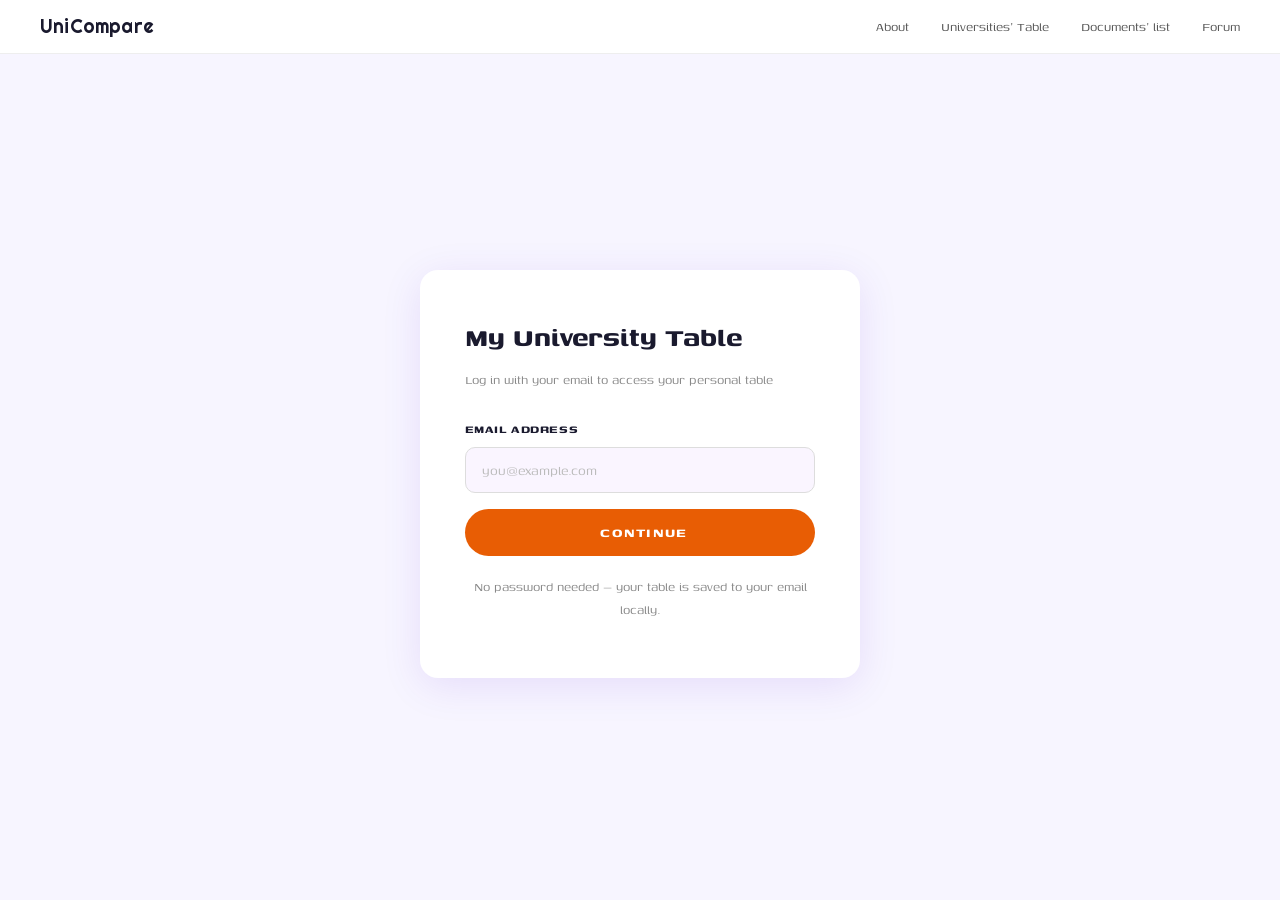
<file: documents.html>
<!DOCTYPE html>
<html lang="en">
<head>
    <meta charset="UTF-8">
    <meta name="viewport" content="width=device-width, initial-scale=1.0">
    <title>UniCompare — Documents' List</title>
    <link href="https://fonts.googleapis.com/css2?family=Righteous&family=Genos:wght@400;700&display=swap" rel="stylesheet">
    <link rel="stylesheet" href="https://cdnjs.cloudflare.com/ajax/libs/font-awesome/6.5.0/css/all.min.css">
    <link rel="stylesheet" href="documents.css">
</head>
<body>

<!-- ══ NAVBAR ══ -->
<nav class="navbar">
    <a href="index.html" class="logo">UniCompare</a>
    <ul class="nav-links">
        <li><a href="index.html">About</a></li>
        <li><a href="table.html">Universities Table</a></li>
        <li><a href="documents.html" class="active">Application Documents</a></li>
        <li><a href="forum.html">Forum</a></li>
    </ul>
    <div style="display:flex;align-items:center;gap:1rem;">
        <span id="navEmail" style="color:#888;font-size:0.88rem;"></span>
        <button class="btn-logout" id="logoutBtn">Log Out</button>
    </div>
</nav>

<!-- ══ PAGE ══ -->
<div class="page">

    <!-- top bar -->
    <div class="top-bar">
        <div>
            <h1>List of Documents</h1>
            <p>Make lists of documents needed for your application. Use one of our lists or create your own.</p>
        </div>
        <div class="top-buttons">
            <button class="btn-add" id="addListBtn">+ Add List</button>
            <button class="btn-save" id="saveBtn">Save Changes</button>
        </div>
    </div>

    <!-- lists container -->
    <div class="lists-grid" id="listsGrid"></div>

</div>

<!-- ══ EDIT MODAL ══ -->
<div class="modal-overlay" id="modalOverlay">
    <div class="modal">
        <div class="modal-header">
            <h2>Edit List</h2>
            <button class="modal-close" id="modalClose"><i class="fas fa-times"></i></button>
        </div>

        <div class="modal-body">
            <label class="modal-label">List Title</label>
            <input class="modal-input" type="text" id="modalTitle" placeholder="e.g. USA Application Documents">

            <label class="modal-label" style="margin-top:1.2rem;">Documents</label>
            <div id="modalItems"></div>

            <button class="btn-add-item" id="addItemBtn">
                <i class="fas fa-plus"></i> Add Document
            </button>
        </div>

        <div class="modal-footer">
            <button class="btn-cancel" id="modalCancel">Cancel</button>
            <button class="btn-confirm" id="modalConfirm">Save List</button>
        </div>
    </div>
</div>

<!-- toast -->
<div id="toast"><i class="fas fa-check"></i> Changes saved!</div>

<script>

// ══ AUTH GUARD ══
var email = sessionStorage.getItem('uc_email');
if (!email) { window.location.href = 'login.html'; }
document.getElementById('navEmail').textContent = email;

document.getElementById('logoutBtn').addEventListener('click', function() {
    sessionStorage.removeItem('uc_email');
    window.location.href = 'login.html';
});

// ══ STORAGE KEY ══
var STORE_KEY = 'uc_docs_' + email;

// ══ DEFAULT LISTS ══
var DEFAULT_LISTS = [
    {
        id: uid(),
        title: 'USA Application Documents',
        items: [
            { text: 'Official Transcripts',        checked: false },
            { text: 'Application Essay',           checked: false },
            { text: 'Letters of Recommendation',  checked: false },
            { text: 'SAT / ACT',                  checked: false },
            { text: 'English Proficiency Test',   checked: false },
            { text: 'Resume/CV',                  checked: false }
        ]
    },
    {
        id: uid(),
        title: 'EU Application Documents',
        items: [
            { text: 'Official Transcripts',                    checked: false },
            { text: 'Application Essay / Motivation Letter',   checked: false },
            { text: 'Letters of Recommendation',              checked: false },
            { text: 'Diploma or Degree',                      checked: false },
            { text: 'Language Proficiency Test',              checked: false },
            { text: 'Resume/CV',                              checked: false }
        ]
    }
];

// ══ LOAD DATA ══
var lists = [];
try {
    var raw = localStorage.getItem(STORE_KEY);
    lists = raw ? JSON.parse(raw) : JSON.parse(JSON.stringify(DEFAULT_LISTS));
} catch(e) {
    lists = JSON.parse(JSON.stringify(DEFAULT_LISTS));
}

var grid = document.getElementById('listsGrid');
var toast = document.getElementById('toast');

renderAll();

// ══ ADD LIST ══
document.getElementById('addListBtn').addEventListener('click', function() {
    openModal(null);
});

// ══ SAVE ══
document.getElementById('saveBtn').addEventListener('click', function() {
    localStorage.setItem(STORE_KEY, JSON.stringify(lists));
    showToast();
});

// ════════════════════════════════════════
// RENDER ALL LISTS
// ════════════════════════════════════════
function renderAll() {
    grid.innerHTML = '';
    lists.forEach(function(list) {
        grid.appendChild(buildCard(list));
    });
}

// ════════════════════════════════════════
// BUILD CARD
// ════════════════════════════════════════
function buildCard(list) {
    var card = document.createElement('div');
    card.className = 'doc-card';
    card.dataset.id = list.id;

    // header
    var header = document.createElement('div');
    header.className = 'card-header';

    var title = document.createElement('span');
    title.className = 'card-title';
    title.textContent = list.title;

    var editBtn = document.createElement('button');
    editBtn.className = 'card-edit-btn';
    editBtn.title = 'Edit list';
    editBtn.innerHTML = '<i class="fas fa-pen"></i>';
    editBtn.addEventListener('click', function() { openModal(list.id); });

    header.appendChild(title);
    header.appendChild(editBtn);

    // body
    var body = document.createElement('div');
    body.className = 'card-body';

    list.items.forEach(function(item, idx) {
        var row = document.createElement('label');
        row.className = 'doc-row' + (item.checked ? ' checked' : '');

        var cb = document.createElement('input');
        cb.type = 'checkbox';
        cb.className = 'doc-cb';
        cb.checked = item.checked;
        cb.addEventListener('change', function() {
            item.checked = cb.checked;
            row.classList.toggle('checked', cb.checked);
            // auto-save checkboxes
            localStorage.setItem(STORE_KEY, JSON.stringify(lists));
        });

        var span = document.createElement('span');
        span.className = 'doc-name';
        span.textContent = item.text;

        row.appendChild(cb);
        row.appendChild(span);
        body.appendChild(row);
    });

    card.appendChild(header);
    card.appendChild(body);
    return card;
}

// ════════════════════════════════════════
// MODAL
// ════════════════════════════════════════
var overlay     = document.getElementById('modalOverlay');
var modalTitle  = document.getElementById('modalTitle');
var modalItems  = document.getElementById('modalItems');
var currentId   = null;  // null = new list

function openModal(id) {
    currentId = id;
    modalItems.innerHTML = '';

    if (id) {
        // editing existing
        var list = lists.find(function(l) { return l.id === id; });
        modalTitle.value = list.title;
        list.items.forEach(function(item) {
            addModalItem(item.text);
        });
    } else {
        // new list
        modalTitle.value = '';
        addModalItem('');
    }

    overlay.classList.add('open');
    modalTitle.focus();
}

function closeModal() {
    overlay.classList.remove('open');
    currentId = null;
}

document.getElementById('modalClose').addEventListener('click', closeModal);
document.getElementById('modalCancel').addEventListener('click', closeModal);
overlay.addEventListener('click', function(e) {
    if (e.target === overlay) closeModal();
});

// add item row inside modal
document.getElementById('addItemBtn').addEventListener('click', function() {
    addModalItem('');
});

function addModalItem(val) {
    var row = document.createElement('div');
    row.className = 'modal-item-row';

    var input = document.createElement('input');
    input.type = 'text';
    input.className = 'modal-item-input';
    input.placeholder = 'Document name';
    input.value = val;

    var del = document.createElement('button');
    del.className = 'modal-item-del';
    del.innerHTML = '<i class="fas fa-trash"></i>';
    del.title = 'Remove';
    del.addEventListener('click', function() {
        row.remove();
    });

    row.appendChild(input);
    row.appendChild(del);
    modalItems.appendChild(row);
    input.focus();
}

// confirm / save modal
document.getElementById('modalConfirm').addEventListener('click', function() {
    var title = modalTitle.value.trim();
    if (!title) { modalTitle.focus(); return; }

    var inputs = modalItems.querySelectorAll('.modal-item-input');
    var items = [];
    inputs.forEach(function(inp) {
        var t = inp.value.trim();
        if (t) items.push({ text: t, checked: false });
    });

    if (currentId) {
        // update existing — preserve checked state
        var list = lists.find(function(l) { return l.id === currentId; });
        var oldItems = list.items;
        list.title = title;
        list.items = items.map(function(ni) {
            var old = oldItems.find(function(o) { return o.text === ni.text; });
            return { text: ni.text, checked: old ? old.checked : false };
        });
    } else {
        // new list
        lists.push({ id: uid(), title: title, items: items });
    }

    localStorage.setItem(STORE_KEY, JSON.stringify(lists));
    renderAll();
    closeModal();
});

// ════════════════════════════════════════
// HELPERS
// ════════════════════════════════════════
function uid() {
    return Math.random().toString(36).substr(2, 9) + Date.now().toString(36);
}

function showToast() {
    toast.style.display = 'flex';
    setTimeout(function() { toast.style.display = 'none'; }, 3000);
}

</script>
</body>
</html>
</file>
<file: documents.css>
/* ══════════════════════════════════════════
   RESET
══════════════════════════════════════════ */
* {
    box-sizing: border-box;
    margin: 0;
    padding: 0;
}

/* ══════════════════════════════════════════
   BODY
══════════════════════════════════════════ */
body {
    font-family: 'Genos', sans-serif;
    background: #ffffff;
    color: #1a1a2e;
    min-height: 100vh;
}

/* ══════════════════════════════════════════
   NAVBAR
══════════════════════════════════════════ */
.navbar {
    background: #ffffff;
    padding: 0.9rem 2rem;
    display: flex;
    justify-content: space-between;
    align-items: center;
    border-bottom: 1px solid #eee;
}

.navbar .logo {
    font-family: 'Righteous', cursive;
    font-size: 1.2rem;
    color: #1a1a2e;
    text-decoration: none;
    letter-spacing: 0.01em;
}

.navbar .nav-links {
    list-style: none;
    display: flex;
    gap: 2rem;
}

.navbar .nav-links a {
    color: #555;
    text-decoration: none;
    font-size: 0.95rem;
    font-family: 'Genos', sans-serif;
    transition: color 0.2s;
}

.navbar .nav-links a:hover { color: #1a1a2e; }

.navbar .nav-links a.active {
    color: #050309;
    font-weight: 700;
}

.btn-logout {
    background: #e85d04;
    border: none;
    color: #ffffff;
    padding: 0.5rem 1.4rem;
    border-radius: 50px;
    cursor: pointer;
    font-size: 0.9rem;
    font-family: 'Genos', sans-serif;
    font-weight: 700;
    letter-spacing: 0.06em;
    text-transform: uppercase;
    transition: background 0.2s;
}
.btn-logout:hover { background: #c94d00; }

/* ══════════════════════════════════════════
   PAGE
══════════════════════════════════════════ */
/* ✅ remove max-width so page spans full width */
.page {
    padding: 2.5rem 2.5rem;
    max-width: 100%;          /* ✅ was 1400px */
}



/* ══════════════════════════════════════════
   TOP BAR
   ✅ CHANGE 1 — buttons aligned to bottom-right
══════════════════════════════════════════ */
.top-bar {
    display: flex;
    justify-content: space-between;
    align-items: flex-end;        /* ✅ bottom-align so buttons sit next to subtitle */
    margin-bottom: 2.5rem;
    flex-wrap: wrap;
    gap: 1rem;
}

.top-bar h1 {
    font-size: 2rem;
    font-weight: 700;
    font-family: 'Genos', sans-serif;
    color: #1a1a2e;
    margin-bottom: 0.3rem;
}

.top-bar p {
    font-size: 0.9rem;
    color: #888;
}

/* ✅ push buttons to the far right */
.top-buttons {
    display: flex;
    gap: 0.7rem;
    align-items: center;
    margin-left: auto;        /* ✅ pushes to the very right */
}

/* ADD LIST — lime green pill */
.btn-add {
    background: #aaff00;
    color: #1a1a2e;
    border: none;
    padding: 0.65rem 1.6rem;
    border-radius: 50px;
    font-size: 0.92rem;
    font-weight: 700;
    cursor: pointer;
    font-family: 'Genos', sans-serif;
    letter-spacing: 0.06em;
    text-transform: uppercase;
    transition: background 0.2s;
}
.btn-add:hover { background: #88dd00; }

/* ✅ CHANGE 2 — SAVE CHANGES: orange pill */
.btn-save {
    background: #e85d04;
    color: #ffffff;
    border: none;
    padding: 0.65rem 1.6rem;
    border-radius: 50px;
    font-size: 0.92rem;
    font-weight: 700;
    cursor: pointer;
    font-family: 'Genos', sans-serif;
    letter-spacing: 0.06em;
    text-transform: uppercase;
    transition: background 0.2s;
}
.btn-save:hover { background: #c94d00; }

/* ══════════════════════════════════════════
   LISTS GRID
══════════════════════════════════════════ */
.lists-grid {
    display: flex;
    flex-wrap: wrap;
    gap: 1.5rem;
}

/* ══════════════════════════════════════════
   DOCUMENT CARD
══════════════════════════════════════════ */
.doc-card {
    background: #ffffff;
    border: 2px solid #5200cc;
    border-radius: 16px;
    width: 340px;
    overflow: hidden;
    box-shadow: 0 2px 12px rgba(82,0,204,0.08);
    flex-shrink: 0;
}

/* Card header — purple bg */
.card-header {
    background: #5200cc;
    padding: 1rem 1.2rem;
    display: flex;
    justify-content: space-between;
    align-items: center;
}

.card-title {
    font-family: 'Genos', sans-serif;
    font-size: 1rem;
    font-weight: 700;
    color: #ffffff;
    letter-spacing: 0.05em;
    text-transform: uppercase;
}

/* edit pen icon */
.card-edit-btn {
    background: none;
    border: none;
    color: #e85d04;
    font-size: 1rem;
    cursor: pointer;
    padding: 0.2rem 0.4rem;
    border-radius: 5px;
    transition: background 0.2s;
}
.card-edit-btn:hover { background: rgba(255,255,255,0.15); }

/* Card body */
.card-body {
    padding: 1rem 1.2rem 1.4rem;
    display: flex;
    flex-direction: column;
    gap: 0.55rem;
}

/* ══════════════════════════════════════════
   DOCUMENT ROW
══════════════════════════════════════════ */
.doc-row {
    display: flex;
    align-items: center;
    gap: 0.75rem;
    cursor: pointer;
    user-select: none;
}

/* custom checkbox */
.doc-cb {
    appearance: none;
    -webkit-appearance: none;
    width: 18px;
    height: 18px;
    border: 2px solid #aaa;
    border-radius: 4px;
    flex-shrink: 0;
    cursor: pointer;
    position: relative;
    transition: border-color 0.2s, background 0.2s;
    background: #fff;
}

.doc-cb:checked {
    background: #5200cc;
    border-color: #5200cc;
}

.doc-cb:checked::after {
    content: '';
    position: absolute;
    left: 3px;
    top: 0px;
    width: 6px;
    height: 10px;
    border: 2px solid #fff;
    border-top: none;
    border-left: none;
    transform: rotate(45deg);
}

.doc-name {
    font-size: 0.95rem;
    color: #1a1a2e;
    font-family: 'Genos', sans-serif;
    transition: color 0.2s, text-decoration 0.2s;
}

/* checked row — strikethrough + grey */
.doc-row.checked .doc-name {
    text-decoration: line-through;
    color: #aaa;
}

/* ══════════════════════════════════════════
   MODAL OVERLAY
══════════════════════════════════════════ */
.modal-overlay {
    display: none;
    position: fixed;
    inset: 0;
    background: rgba(0,0,0,0.45);
    z-index: 1000;
    justify-content: center;
    align-items: center;
}
.modal-overlay.open { display: flex; }

/* Modal box */
.modal {
    background: #fff;
    border-radius: 16px;
    width: 480px;
    max-width: 95vw;
    max-height: 90vh;
    display: flex;
    flex-direction: column;
    box-shadow: 0 8px 40px rgba(0,0,0,0.18);
    overflow: hidden;
}

.modal-header {
    background: #5200cc;
    padding: 1rem 1.4rem;
    display: flex;
    justify-content: space-between;
    align-items: center;
}

.modal-header h2 {
    color: #fff;
    font-family: 'Genos', sans-serif;
    font-size: 1.2rem;
    font-weight: 700;
    letter-spacing: 0.04em;
    text-transform: uppercase;
}

.modal-close {
    background: none;
    border: none;
    color: #fff;
    font-size: 1.1rem;
    cursor: pointer;
    opacity: 0.8;
    transition: opacity 0.2s;
}
.modal-close:hover { opacity: 1; }

.modal-body {
    padding: 1.4rem;
    overflow-y: auto;
    flex: 1;
}

.modal-label {
    display: block;
    font-size: 0.82rem;
    font-weight: 700;
    color: #5200cc;
    letter-spacing: 0.06em;
    text-transform: uppercase;
    margin-bottom: 0.4rem;
}

.modal-input {
    width: 100%;
    padding: 0.55rem 0.8rem;
    border: 1.5px solid #ddd;
    border-radius: 8px;
    font-size: 0.95rem;
    font-family: 'Genos', sans-serif;
    color: #1a1a2e;
    background: #fafafa;
    transition: border-color 0.2s;
}
.modal-input:focus {
    outline: none;
    border-color: #5200cc;
    box-shadow: 0 0 0 2px rgba(82,0,204,0.1);
}

/* item rows inside modal */
.modal-item-row {
    display: flex;
    align-items: center;
    gap: 0.5rem;
    margin-bottom: 0.5rem;
}

.modal-item-input {
    flex: 1;
    padding: 0.5rem 0.7rem;
    border: 1.5px solid #ddd;
    border-radius: 8px;
    font-size: 0.92rem;
    font-family: 'Genos', sans-serif;
    color: #1a1a2e;
    background: #fafafa;
    transition: border-color 0.2s;
}
.modal-item-input:focus {
    outline: none;
    border-color: #5200cc;
    box-shadow: 0 0 0 2px rgba(82,0,204,0.1);
}

.modal-item-del {
    background: none;
    border: none;
    color: #cc0000;
    cursor: pointer;
    font-size: 0.9rem;
    padding: 0.3rem;
    border-radius: 5px;
    transition: background 0.2s;
}
.modal-item-del:hover { background: #ffe0e0; }

/* add document button inside modal */
.btn-add-item {
    margin-top: 0.5rem;
    background: none;
    border: 1.5px dashed #5200cc;
    color: #5200cc;
    padding: 0.5rem 1rem;
    border-radius: 8px;
    font-size: 0.88rem;
    font-family: 'Genos', sans-serif;
    font-weight: 700;
    cursor: pointer;
    width: 100%;
    transition: background 0.2s;
    display: flex;
    align-items: center;
    justify-content: center;
    gap: 0.4rem;
}
.btn-add-item:hover { background: #f0e6ff; }

/* modal footer */
.modal-footer {
    padding: 1rem 1.4rem;
    display: flex;
    justify-content: flex-end;
    gap: 0.7rem;
    border-top: 1px solid #eee;
}

.btn-cancel {
    background: #f0f0f0;
    border: none;
    color: #555;
    padding: 0.6rem 1.4rem;
    border-radius: 50px;
    font-size: 0.9rem;
    font-family: 'Genos', sans-serif;
    font-weight: 700;
    cursor: pointer;
    transition: background 0.2s;
    text-transform: uppercase;
    letter-spacing: 0.04em;
}
.btn-cancel:hover { background: #ddd; }

.btn-confirm {
    background: #5200cc;
    border: none;
    color: #fff;
    padding: 0.6rem 1.6rem;
    border-radius: 50px;
    font-size: 0.9rem;
    font-family: 'Genos', sans-serif;
    font-weight: 700;
    cursor: pointer;
    transition: background 0.2s;
    text-transform: uppercase;
    letter-spacing: 0.04em;
}
.btn-confirm:hover { background: #3d0099; }

/* ══════════════════════════════════════════
   TOAST
══════════════════════════════════════════ */
#toast {
    display: none;
    position: fixed;
    bottom: 2rem;
    right: 2rem;
    background: #2d6a4f;
    color: #fff;
    padding: 0.8rem 1.5rem;
    border-radius: 8px;
    font-size: 1rem;
    font-weight: 600;
    z-index: 9999;
    box-shadow: 0 4px 16px rgba(0,0,0,0.2);
    align-items: center;
    gap: 0.5rem;
}
</file>
<file: table.css>
/* ══════════════════════════════════════════
   RESET
══════════════════════════════════════════ */
* {
    box-sizing: border-box;
    margin: 0;
    padding: 0;
}

/* ══════════════════════════════════════════
   BODY
══════════════════════════════════════════ */
body {
    font-family: 'Genos', sans-serif;
    background: #ffffff;
    color: #1a1a2e;
}

/* ══════════════════════════════════════════
   NAVBAR
══════════════════════════════════════════ */
.navbar {
    background: #ffffff;
    padding: 0.9rem 2rem;
    display: flex;
    justify-content: space-between;
    align-items: center;
    border-bottom: 1px solid #eee;
}

/* ✅ CHANGE 1 — no border on logo */
.navbar .logo {
    font-family: 'Righteous', cursive;
    font-size: 1.2rem;
    color: #1a1a2e;
    text-decoration: none;
    letter-spacing: 0.01em;
}

.navbar .nav-links {
    list-style: none;
    display: flex;
    gap: 2rem;
}

.navbar .nav-links a {
    color: #555;
    text-decoration: none;
    font-size: 0.95rem;
    font-family: 'Genos', sans-serif;
    transition: color 0.2s;
}

.navbar .nav-links a:hover {
    color: #1a1a2e;
}

.navbar .nav-links a.active {
    color: #1a1a2e;
    font-weight: 700;
}

.btn-logout {
    background: #e85d04;
    border: none;
    color: #ffffff;
    padding: 0.5rem 1.4rem;
    border-radius: 50px;
    cursor: pointer;
    font-size: 0.9rem;
    font-family: 'Genos', sans-serif;
    font-weight: 700;
    letter-spacing: 0.06em;
    text-transform: uppercase;
    transition: background 0.2s;
}

.btn-logout:hover {
    background: #c94d00;
}

/* ══════════════════════════════════════════
   PAGE WRAPPER
══════════════════════════════════════════ */
.page {
    width: 100%;
    padding: 2rem 2rem;
}

/* ══════════════════════════════════════════
   TOP BAR — title only, no buttons
══════════════════════════════════════════ */
.top-bar {
    display: flex;
    justify-content: flex-start;
    align-items: flex-start;
    margin-bottom: 1.5rem;
    flex-wrap: wrap;
    gap: 1rem;
}

.top-bar h1 {
    font-size: 2rem;
    color: #1a1a2e;
    font-family: 'Genos', sans-serif;
    font-weight: 700;
}

/* ✅ title left, buttons right, vertically centered */
.top-bar {
    display: flex;
    justify-content: space-between;
    align-items: center;
    margin-bottom: 1.5rem;
    flex-wrap: wrap;
    gap: 1rem;
}

/* ✅ no extra margin needed */
.top-buttons {
    display: flex;
    gap: 0.7rem;
    flex-wrap: wrap;
    align-items: center;
    justify-content: flex-end;
}

/* ADD button — lime green pill */
.btn-add {
    background: #aaff00;
    color: #1a1a2e;
    border: none;
    padding: 0.65rem 1.6rem;
    border-radius: 50px;
    font-size: 0.92rem;
    font-weight: 700;
    cursor: pointer;
    font-family: 'Genos', sans-serif;
    letter-spacing: 0.06em;
    text-transform: uppercase;
    transition: background 0.2s;
}

.btn-add:hover {
    background: #88dd00;
}

/* SAVE button — orange pill */
.btn-save {
    background: #e85d04;
    color: #ffffff;
    border: none;
    padding: 0.65rem 1.6rem;
    border-radius: 50px;
    font-size: 0.92rem;
    font-weight: 700;
    cursor: pointer;
    font-family: 'Genos', sans-serif;
    letter-spacing: 0.06em;
    text-transform: uppercase;
    display: flex;
    align-items: center;
    gap: 0.4rem;
    transition: background 0.2s;
}

.btn-save:hover {
    background: #c94d00;
}

/* ══════════════════════════════════════════
   EMPTY STATE
══════════════════════════════════════════ */
#emptyMsg {
    text-align: center;
    padding: 4rem 1rem;
    color: #bbb;
}

#emptyMsg i {
    font-size: 3rem;
    display: block;
    margin-bottom: 1rem;
    color: #ddd;
}

#emptyMsg p {
    font-size: 1.1rem;
}

/* ══════════════════════════════════════════
   TABLE WRAPPER
   ✅ CHANGE 3 — 20px top corners only
══════════════════════════════════════════ */
#tblWrap {
    width: 100%;
    background: #fff;
    border-radius: 20px 20px 0 0;
    box-shadow: none;
    display: none;
    overflow: hidden;
}

/* ══════════════════════════════════════════
   TABLE
══════════════════════════════════════════ */
table {
    width: 100%;
    border-collapse: collapse;
    table-layout: fixed;
}

col.c-num      { width: 3%; }
col.c-uni      { width: 11%; }
col.c-prog     { width: 10%; }
col.c-loc      { width: 9%; }
col.c-tuition  { width: 13%; }
col.c-sch      { width: 11%; }
col.c-hou      { width: 11%; }
col.c-dead     { width: 8%; }
col.c-docs     { width: 12%; }
col.c-stage    { width: 10%; }
col.c-del      { width: 3%; }

/* ── Header ── */
thead tr {
    background: #5200cc;
}

thead th {
    color: #ffff00;
    padding: 0.9rem 0.6rem;
    text-align: left;
    font-size: 0.85rem;
    font-weight: 700;
    word-break: break-word;
    font-family: 'Genos', sans-serif;
    letter-spacing: 0.04em;
    text-transform: uppercase;
}

/* ── Body rows ── */
tbody tr {
    border-bottom: 1px solid #ebebeb;
    background: #fff;
    transition: background 0.15s;
}

tbody tr:hover {
    background: #fafbff;
}

tbody td {
    padding: 0.55rem 0.5rem;
    vertical-align: top;
}

/* ══════════════════════════════════════════
   INPUTS / SELECTS / TEXTAREAS
══════════════════════════════════════════ */
.ci {
    width: 100%;
    padding: 0.4rem 0.5rem;
    border: 1.5px solid #e0e0e0;
    border-radius: 7px;
    font-size: 0.83rem;
    font-family: 'Genos', sans-serif;
    background: #fafafa;
    color: #1a1a2e;
    word-break: break-word;
    transition: border-color 0.2s, box-shadow 0.2s;
}

.ci:focus {
    outline: none;
    border-color: #5200cc;
    background: #fff;
    box-shadow: 0 0 0 2px rgba(82,0,204,0.10);
}

textarea.ci {
    resize: vertical;
    min-height: 52px;
}

select.ci {
    cursor: pointer;
}

/* ══════════════════════════════════════════
   TUITION LAYOUT
══════════════════════════════════════════ */
.tuition-wrap {
    display: flex;
    flex-direction: column;
    gap: 0.35rem;
}

.tuition-amount-row {
    display: none;
}

.tuition-cur-per-row {
    display: none;
    gap: 0.3rem;
}

/* ══════════════════════════════════════════
   SELECT COLOR STATES
══════════════════════════════════════════ */
select[data-f="tuition"].val-free {
    color: #1a7a3c;
    font-weight: 700;
}
select[data-f="tuition"].val-paid {
    color: #cc0000;
    font-weight: 700;
}

select[data-f="scholarship"].val-provided {
    color: #1a7a3c;
    font-weight: 700;
}
select[data-f="scholarship"].val-not-provided {
    color: #cc0000;
    font-weight: 700;
}

select[data-f="housing"].val-provided {
    color: #1a7a3c;
    font-weight: 700;
}
select[data-f="housing"].val-not-provided {
    color: #cc0000;
    font-weight: 700;
}

/* ══════════════════════════════════════════
   PROVIDED TEXTAREA
══════════════════════════════════════════ */
.prov-text {
    display: none;
    margin-top: 0.3rem;
}

/* ══════════════════════════════════════════
   ROW NUMBER
══════════════════════════════════════════ */
.rn {
    text-align: center;
    font-weight: 700;
    font-size: 1.05rem;
    color: #5200cc;
    padding-top: 0.65rem !important;
}

/* ══════════════════════════════════════════
   DELETE BUTTON
══════════════════════════════════════════ */
.delbtn {
    background: none;
    border: none;
    color: #cc0000;
    cursor: pointer;
    font-size: 1.05rem;
    padding: 0.3rem;
    border-radius: 5px;
    transition: background 0.2s;
}

.delbtn:hover {
    background: #ffe0e0;
}

/* ══════════════════════════════════════════
   APPLICATION STAGE
══════════════════════════════════════════ */
.stage-wrap {
    border-radius: 7px;
    padding: 0.1rem;
}

.stage-wrap select {
    background: transparent !important;
    border: none !important;
    font-weight: 700;
    width: 100%;
    font-family: 'Genos', sans-serif;
    font-size: 0.85rem;
    cursor: pointer;
}

.stage-wrap select:focus {
    outline: none;
}

.stage-default       { background: #ffffff; }
.stage-considering   { background: #e8e8e8; }
.stage-planning      { background: #f0e6ff; }
.stage-not-planning  { background: #fff3e0; }
.stage-applied       { background: #e3f0ff; }
.stage-accepted      { background: #e3f7ec; }
.stage-not-accepted  { background: #ffe3e3; }

.stage-default       select { color: #888; }
.stage-considering   select { color: #555; }
.stage-planning      select { color: #7b2d8b; }
.stage-not-planning  select { color: #e85d04; }
.stage-applied       select { color: #0066cc; }
.stage-accepted      select { color: #1a7a3c; }
.stage-not-accepted  select { color: #cc0000; }

/* ══════════════════════════════════════════
   TOAST
══════════════════════════════════════════ */
#toast {
    display: none;
    position: fixed;
    bottom: 2rem;
    right: 2rem;
    background: #2d6a4f;
    color: #fff;
    padding: 0.8rem 1.5rem;
    border-radius: 8px;
    font-size: 1rem;
    font-weight: 600;
    z-index: 9999;
    box-shadow: 0 4px 16px rgba(0,0,0,0.2);
    align-items: center;
    gap: 0.5rem;
}
</file>
<file: login.css>
/* ══════════════════════════════════════════
   RESET
══════════════════════════════════════════ */
* {
    box-sizing: border-box;
    margin: 0;
    padding: 0;
}

/* ══════════════════════════════════════════
   BODY
══════════════════════════════════════════ */
body {
    font-family: 'Genos', sans-serif;
    background: #f7f5ff;
    color: #1a1a2e;
    min-height: 100vh;
}

/* ══════════════════════════════════════════
   NAVBAR
══════════════════════════════════════════ */
.navbar {
    background: #ffffff;
    padding: 0.9rem 2.5rem;
    border-bottom: 1px solid #eee;
    display: flex;
    align-items: center;
    justify-content: space-between;
}

.navbar .logo {
    font-family: 'Righteous', cursive;
    font-size: 1.2rem;
    color: #1a1a2e;
    text-decoration: none;
    letter-spacing: 0.01em;
}

.navbar .nav-links {
    list-style: none;
    display: flex;
    gap: 2rem;
    margin: 0;
    padding: 0;
}

.navbar .nav-links a {
    color: #555;
    text-decoration: none;
    font-size: 0.95rem;
    font-family: 'Genos', sans-serif;
    transition: color 0.2s;
}

.navbar .nav-links a:hover {
    color: #1a1a2e;
}

.navbar .nav-links a.active {
    color: #5200cc;
    font-weight: 700;
}

/* ══════════════════════════════════════════
   LOGIN SCREEN — centered layout
══════════════════════════════════════════ */
.login-screen {
    display: flex;
    justify-content: center;
    align-items: center;
    min-height: calc(100vh - 60px);
    padding: 2rem;
}

/* ══════════════════════════════════════════
   LOGIN CARD
══════════════════════════════════════════ */
.login-card {
    background: #ffffff;
    border-radius: 18px;
    padding: 3rem 2.8rem;
    width: 100%;
    max-width: 440px;
    box-shadow: 0 8px 40px rgba(82, 0, 204, 0.10);
    display: flex;
    flex-direction: column;
    gap: 0.8rem;
}

.login-card h1 {
    font-family: 'Genos', sans-serif;
    font-size: 2rem;
    font-weight: 700;
    color: #1a1a2e;
    line-height: 1.2;
}

.login-card > p {
    font-size: 0.95rem;
    color: #888;
    margin-bottom: 0.5rem;
    line-height: 1.5;
}

/* ══════════════════════════════════════════
   FORM
══════════════════════════════════════════ */
.login-form {
    display: flex;
    flex-direction: column;
    gap: 0.6rem;
    margin-top: 0.5rem;
}

.login-form label {
    font-size: 0.88rem;
    font-weight: 700;
    color: #1a1a2e;
    letter-spacing: 0.04em;
    text-transform: uppercase;
}

.login-form input[type="email"] {
    width: 100%;
    padding: 0.8rem 1rem;
    border: 1.5px solid #ddd;
    border-radius: 10px;
    font-family: 'Genos', sans-serif;
    font-size: 1rem;
    color: #1a1a2e;
    background: #faf5ff;
    outline: none;
    transition: border-color 0.2s, background 0.2s;
}

.login-form input[type="email"]::placeholder {
    color: #bbb;
}

.login-form input[type="email"]:focus {
    border-color: #5200cc;
    background: #ffffff;
}

/* ══════════════════════════════════════════
   SUBMIT BUTTON
══════════════════════════════════════════ */
.btn-primary {
    margin-top: 0.4rem;
    width: 100%;
    background: #e85d04;
    color: #ffffff;
    border: none;
    padding: 0.85rem 1.6rem;
    border-radius: 50px;
    font-size: 1rem;
    font-weight: 700;
    font-family: 'Genos', sans-serif;
    letter-spacing: 0.08em;
    text-transform: uppercase;
    cursor: pointer;
    display: flex;
    align-items: center;
    justify-content: center;
    gap: 0.5rem;
    transition: background 0.2s, transform 0.1s;
}

.btn-primary:hover {
    background: #c94d00;
}

.btn-primary:active {
    transform: scale(0.98);
}

/* ══════════════════════════════════════════
   LOGIN NOTE
══════════════════════════════════════════ */
.login-note {
    font-size: 0.82rem;
    color: #bbb;
    text-align: center;
    margin-top: 0.5rem;
    line-height: 1.5;
}

/* ══════════════════════════════════════════
   RESPONSIVE
══════════════════════════════════════════ */
@media (max-width: 500px) {
    .login-card {
        padding: 2rem 1.4rem;
    }

    .login-card h1 {
        font-size: 1.6rem;
    }

    .navbar .nav-links {
        gap: 1rem;
    }
}
</file>
